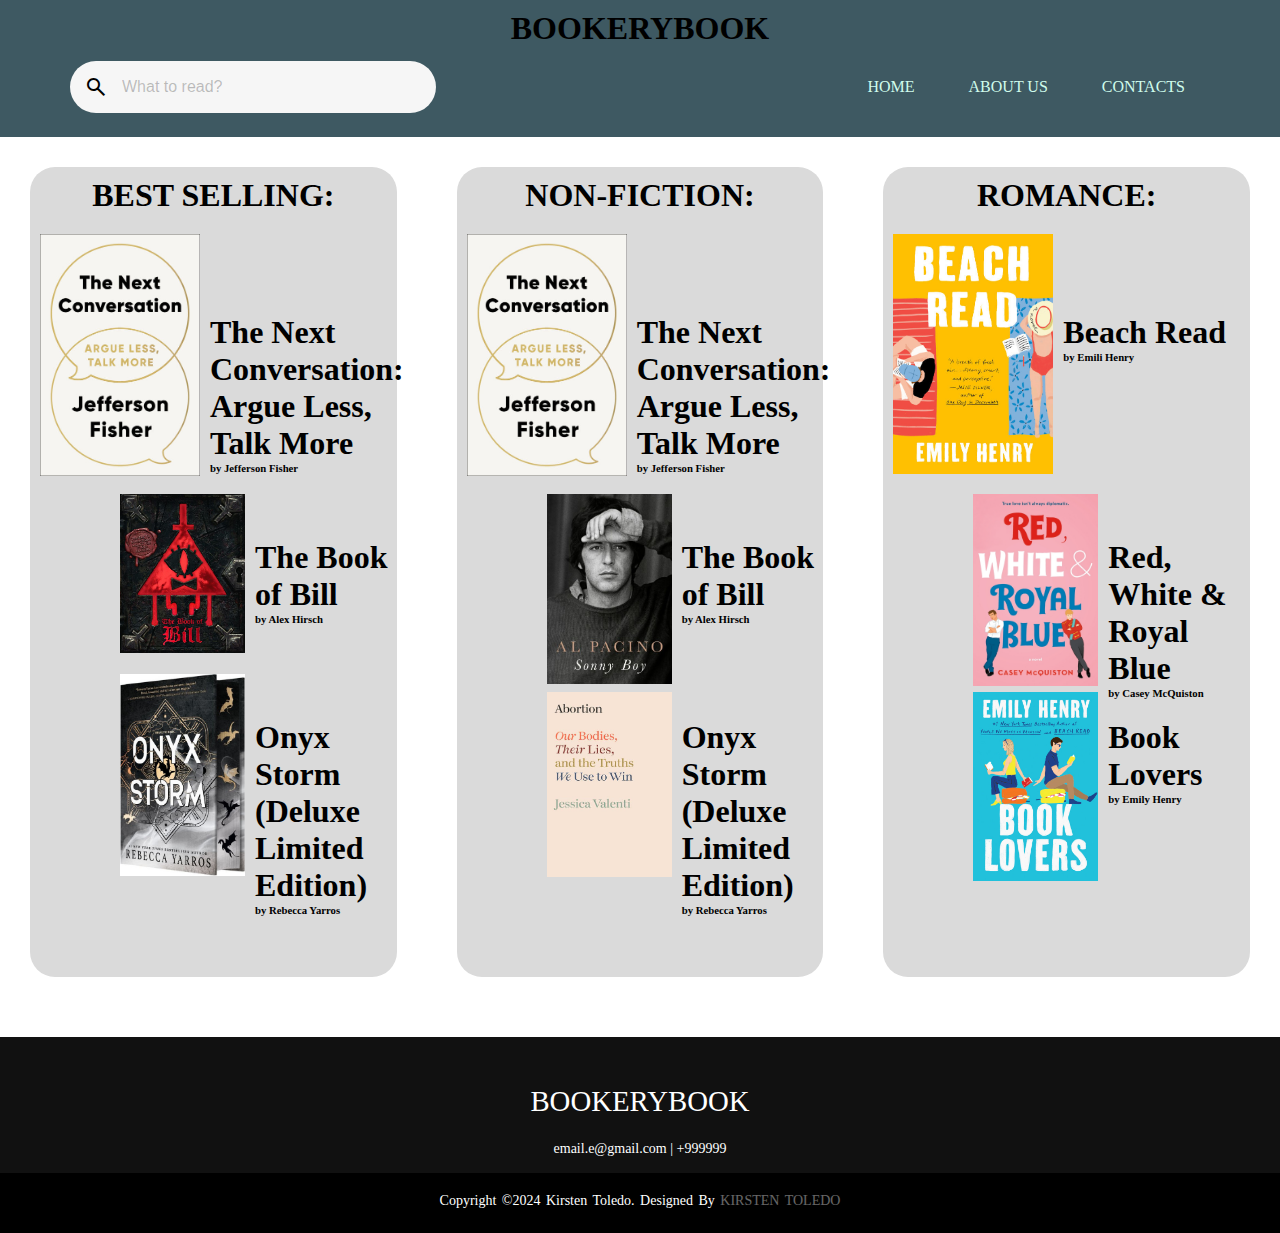
<file: index.html>
<!DOCTYPE html>
<html lang="en">

<head>
    <meta charset="UTF-8">
    <meta name="viewport" content="width=device-width, initial-scale=1.0">
    <title>ICT 2 - ACTIVITY 3</title>


    <!-- Links -->
    <link rel="stylesheet"
        href="https://fonts.googleapis.com/css2?family=Material+Symbols+Outlined:opsz,wght,FILL,GRAD@24,400,0,0" />
    <link rel="stylesheet" href="style.css">
</head>

<body>
    <header>
        <h1>BOOKERYBOOK</h1>
        <nav>
            <form>
                <div class="search">
                    <span id="search-icon" class="material-symbols-outlined">
                        search
                    </span>
                    <input class="search-input" type="search" placeholder="What to read?">
                </div>
            </form>

            <div class="navbuttons">
                <a href="index.html">HOME</a>
                <a href="about.html">ABOUT US</a>
                <a href="contacts.html">CONTACTS</a>
            </div>

        </nav>

    </header>



    <section class="boxes">

        <!-- Playing -->
        <div class="box1">
            <div class="titlebs1">
                <h1>BEST SELLING:</h1>
            </div>
            
            <div class="bs1">
                 <img src="BS 1.jpg" alt="BS1">
                 <div class="bs1content">
                    <h1>The Next Conversation: Argue Less, Talk More</h1>
                    <h6>by Jefferson Fisher</h6>
                 </div>
            </div>

            <div class="bs2">
                <img src="BS 2.jpg" alt="BS2">
                <div class="bs2content">
                    <h1>The Book of Bill</h1>
                    <h6>by Alex Hirsch</h6>
                </div>
            </div>

            <div class="bs3">
                <img src="BS 3.jpg" alt="BS3">
                <div class="bs3content">
                    <h1>Onyx Storm (Deluxe Limited Edition)</h1>
                    <h6>by Rebecca Yarros</h6>
                </div>
            </div>

            


        </div>

        <!-- ALBUM -->
        <div class="box2">
                    <div class="titlebs1">
                        <h1>NON-FICTION:</h1>
                    </div>
                    
                    <div class="nf1">
                        <img src="BS 1.jpg" alt="BS1">
                        <div class="nf1content">
                            <h1>The Next Conversation: Argue Less, Talk More</h1>
                            <h6>by Jefferson Fisher</h6>
                        </div>
                    </div>
                    
                    <div class="nf2">
                        <img src="NF2.jpg" alt="NF2">
                        <div class="nf2content">
                            <h1>The Book of Bill</h1>
                            <h6>by Alex Hirsch</h6>
                        </div>
                    </div>
                    
                    <div class="nf3">
                        <img src="NF3.jpg" alt="NF3">
                        <div class="nf3content">
                            <h1>Onyx Storm (Deluxe Limited Edition)</h1>
                            <h6>by Rebecca Yarros</h6>
                        </div>
                    </div>

            
        </div>



        <div class="box3">
                <div class="titlebs1">
                    <h1>ROMANCE:</h1>
                </div>
                
                <div class="rm1">
                    <img src="RM1.jpg" alt="RM1">
                    <div class="rm1content">
                        <h1>Beach Read</h1>
                        <h6>by Emili Henry</h6>
                    </div>
                </div>
                
                <div class="rm2">
                    <img src="RM2.jpg" alt="RM2">
                    <div class="rm2content">
                        <h1>Red, White & Royal Blue</h1>
                        <h6>by Casey McQuiston</h6>
                    </div>
                </div>
                
                <div class="rm3">
                    <img src="RM3.jpg" alt="RM3">
                    <div class="rm3content">
                        <h1>Book Lovers</h1>
                        <h6>by Emily Henry</h6>
                    </div>
                </div>

            
        </div>

    </section>

    <footer>
        <div class="footer-content">
            <h3>BOOKERYBOOK</h3>
            <p> email.e@gmail.com | +999999</p>
        </div>

        <div class="footer-bottom">
            <p>Copyright &copy;2024 Kirsten Toledo. Designed by <span>Kirsten Toledo</span></p>
        </div>

    </footer>

</body>

</html>
</file>
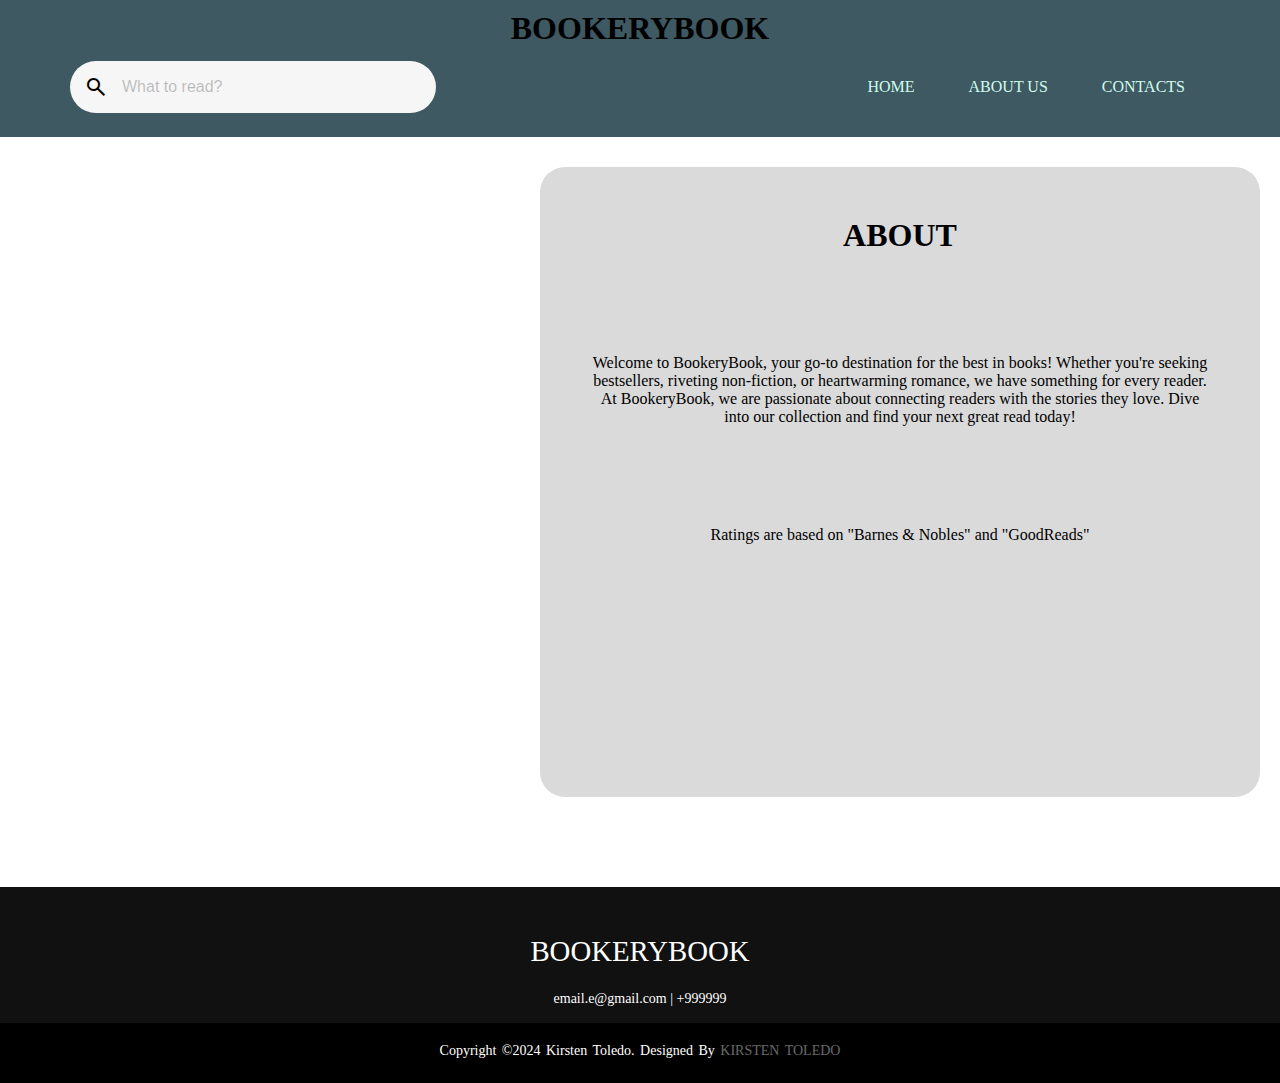
<file: about.html>
<!DOCTYPE html>
<html lang="en">

<head>
    <meta charset="UTF-8">
    <meta name="viewport" content="width=device-width, initial-scale=1.0">
    <title>ICT 2 - ACTIVITY 3</title>


    <!-- Links -->
    <link rel="stylesheet"
        href="https://fonts.googleapis.com/css2?family=Material+Symbols+Outlined:opsz,wght,FILL,GRAD@24,400,0,0" />
    <link rel="stylesheet" href="style.css">
</head>

<body>
    <header>
        <h1>BOOKERYBOOK</h1>
        <nav>
            <form>
                <div class="search">
                    <span id="search-icon" class="material-symbols-outlined">
                        search
                    </span>
                    <input class="search-input" type="search" placeholder="What to read?">
                </div>
            </form>

            <div class="navbuttons">
                <a href="index.html">HOME</a>
                <a href="about.html">ABOUT US</a>
                <a href="contacts.html">CONTACTS</a>
            </div>

        </nav>

    </header>



    <section id="boxes">

        <!-- Playing -->
        <div class="about1">
           
            <h1> ABOUT</h1>
            <p>Welcome to BookeryBook, your go-to destination for the best in books! Whether you're seeking bestsellers, riveting non-fiction, or heartwarming romance, we have something for every reader. 
            At BookeryBook, we are passionate about connecting readers with the stories they love. Dive into our collection and find
            your next great read today!
            </p>

            <p>Ratings are based on "Barnes & Nobles" and "GoodReads"</p>

        </div>

    </section>

    <footer>
        <div class="footer-content">
            <h3>BOOKERYBOOK</h3>
            <p> email.e@gmail.com | +999999</p>
        </div>

        <div class="footer-bottom">
            <p>Copyright &copy;2024 Kirsten Toledo. Designed by <span>Kirsten Toledo</span></p>
        </div>

    </footer>

</body>

</html>
</file>
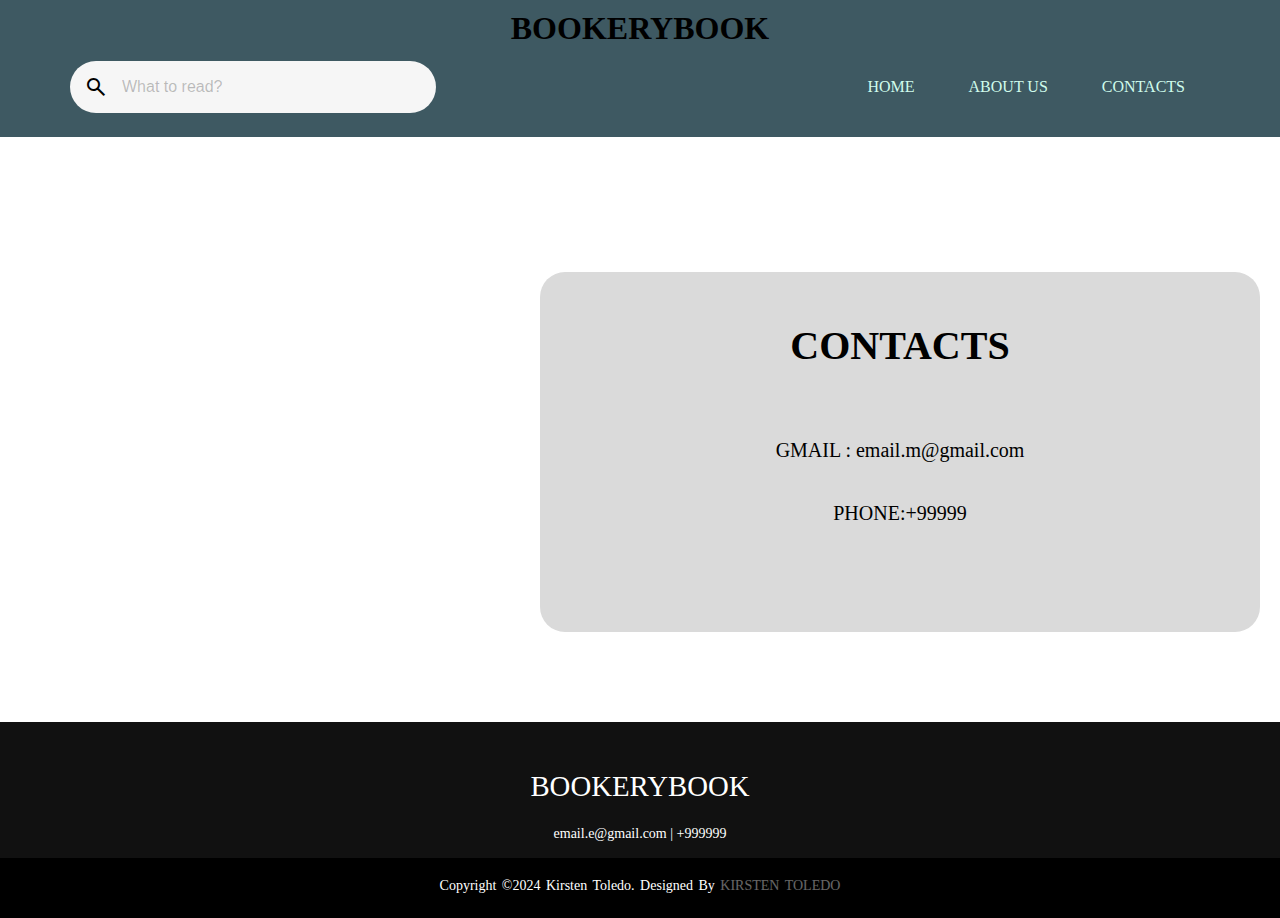
<file: contacts.html>
<!DOCTYPE html>
<html lang="en">

<head>
    <meta charset="UTF-8">
    <meta name="viewport" content="width=device-width, initial-scale=1.0">
    <title>ICT 2 - ACTIVITY 3</title>


    <!-- Links -->
    <link rel="stylesheet"
        href="https://fonts.googleapis.com/css2?family=Material+Symbols+Outlined:opsz,wght,FILL,GRAD@24,400,0,0" />
    <link rel="stylesheet" href="style.css">
</head>

<body>
    <header>
        <h1>BOOKERYBOOK</h1>
        <nav>
            <form>
                <div class="search">
                    <span id="search-icon" class="material-symbols-outlined">
                        search
                    </span>
                    <input class="search-input" type="search" placeholder="What to read?">
                </div>
            </form>

            <div class="navbuttons">
                <a href="index.html">HOME</a>
                <a href="about.html">ABOUT US</a>
                <a href="contacts.html">CONTACTS</a>
            </div>
        </nav>

    </header>



    <section id="contactbox">
    <div class="contacts1">
    
        <h1> CONTACTS</h1>
        <p>GMAIL : email.m@gmail.com</p>
    
        <p>PHONE:+99999<p>
    
    </div>

    </section>

    <footer>
        <div class="footer-content">
            <h3>BOOKERYBOOK</h3>
            <p> email.e@gmail.com | +999999</p>
        </div>

        <div class="footer-bottom">
            <p>Copyright &copy;2024 Kirsten Toledo. Designed by <span>Kirsten Toledo</span></p>
        </div>

    </footer>

</body>

</html>
</file>
<file: style.css>
* {
    box-sizing: border-box;
    margin: 0;
    padding: 0;
}


section {
    height: 100vh;
}

body {
    background-color: #ffff;
}

header {
    padding: 10px;
    background-color: #3E5962;
}

header h1 {
    text-align: center;
}

nav {
    padding: 10px;
    background-color: #3E5962;

    margin-left: 50px;
    margin-right: 50px;
    height: 80px;
    background-color: none;
    display: flex;
    justify-content: space-between;
    align-items: center;
    

}


/* HOVER ANIMATIONS */
a:link,
a:visited {
    background-color: none;
    color: #D0FCEC;
    padding: 15px 25px;
    text-align: center;
    text-decoration: none;
    display: inline-block;
}

a:hover,
a:active {
    background-color: #000000;
    border-radius: 10px;
    cursor: pointer;

}




.search {
    --padding: 14px;

    margin: auto;
    width: max-content;
    display: flex;
    align-items: center;
    padding: var(--padding);
    border-radius: 28px;
    background-color: #f6f6f6;
}

.search-input {
    font-size: 16px;
    font-family: 'Lexend', sans-serif;
    color: #333;
    margin-left: var(--padding);
    outline: none;
    border: none;
    background: transparent;
    width: 300px;
}

.search-input::placeholder {
    color: rgba(0, 0, 0, 0.25)
}


/* BODY */


/* NOW PLAYING */
.boxes {
    display: flex;
}

.box1 {
    margin: 30px;
    width: 80vh;
    height: 90vh;
    background-color: #dadada;
    border-radius: 25px;
    position: relative;

}


/* BEST SELLING #1 */
.bs1 img {
    position: absolute;
    padding: 10px;
    width: 20vh;
}

.bs1content {
    position: absolute;
    padding-top: 10vh;
    padding-left: 20vh;
}

.titlebs1 h1 {
    text-align: center;
    padding: 10px;
}


/* BEST SELLING #2 */
.bs2 img {
    position: absolute;
    padding: 10px;
    width: 25vh;
    padding-top: 30vh;
    padding-left: 10vh;
}

.bs2content {
    position: absolute;
    padding-top: 35vh;
    padding-left: 25vh;
}

.titlebs2 h1 {
    text-align: center;
    padding: 10px;
}


/* BEST SELLING #3 */
.bs3 img {
    position: absolute;
    padding: 10px;
    width: 25vh;
    padding-top: 50vh;
    padding-left: 10vh;
}

.bs3content {
    position: absolute;
    padding-top: 55vh;
    padding-left: 25vh;
}

.titlebs3 h1 {
    text-align: center;
    padding: 10px;
}




/* NON-FICTON */

.box2 {
    margin: 30px;
    width: 80vh;
    height: 90vh;
    background-color: #dadada;
    border-radius: 25px;
    position: relative;


}


/* NF #1 */
.nf1 img {
    position: absolute;
    padding: 10px;
    width: 20vh;
}

.nf1content {
    position: absolute;
    padding-top: 10vh;
    padding-left: 20vh;
}

.titlebs1 h1 {
    text-align: center;
    padding: 10px;
}


/* NF #2 */
.nf2 img {
    position: absolute;
    padding: 10px;
    width: 25vh;
    padding-top: 30vh;
    padding-left: 10vh;
}

.nf2content {
    position: absolute;
    padding-top: 35vh;
    padding-left: 25vh;
}

.titlenf2 h1 {
    text-align: center;
    padding: 10px;
}


/* NF3 */
.nf3 img {
    position: absolute;
    padding: 10px;
    width: 25vh;
    padding-top: 52vh;
    padding-left: 10vh;
}

.nf3content {
    position: absolute;
    padding-top: 55vh;
    padding-left: 25vh;
}

.titlebs3 h1 {
    text-align: center;
    padding: 10px;
}





/* Recommendation */

.box3 {
    margin: 30px;
    width: 80vh;
    height: 90vh;
    background-color: #dadada;
    border-radius: 25px;
    position: relative;

}

/* NF #1 */
.rm1 img {
    position: absolute;
    padding: 10px;
    width: 20vh;
}

.rm1content {
    position: absolute;
    padding-top: 10vh;
    padding-left: 20vh;
}

.titlerm1 h1 {
    text-align: center;
    padding: 10px;
}


/* NF #2 */
.rm2 img {
    position: absolute;
    padding: 10px;
    width: 25vh;
    padding-top: 30vh;
    padding-left: 10vh;
}

.rm2content {
    position: absolute;
    padding-top: 35vh;
    padding-left: 25vh;
}

.titlerm2 h1 {
    text-align: center;
    padding: 10px;
}


/* NF3 */
.rm3 img {
    position: absolute;
    padding: 10px;
    width: 25vh;
    padding-top: 52vh;
    padding-left: 10vh;
}

.rm3content {
    position: absolute;
    padding-top: 55vh;
    padding-left: 25vh;
}

.titlerm3 h1 {
    text-align: center;
    padding: 10px;
}




/* FOOTER */


footer {
    background: #111;
    height: 190px;
    width: auto;
    font-family: "Open Sans";
    padding-top: 40px;
    color: #FFF;
}

.footer-content {
    display: flex;
    align-items: center;
    justify-content: center;
    flex-direction: column;
    text-align: center;
}

.footer-content h3 {
    font-size: 1.8rem;
    font-weight: 400;
    text-transform: capitalize;
    line-height: 3rem;
}

.footer-content p {
    max-width: auto;
    margin: 10px auto;
    line-height: 28px;
    font-size: 14px;
}

.footer-bottom {
    background: #000;
    width: auto;
    height: 60px;
    padding: 20px 0;
    text-align: center;
}

.footer-bottom p {
    font-size: 14px;
    word-spacing: 2px;
    text-transform: capitalize;
}

.footer-bottom span {
    text-transform: uppercase;
    opacity: .4;
    font-weight: 200;
}


/* ABOUT US */

#boxes {
    height: 80vh;

}

.about1 {
    margin: 30px;
    width: 80vh;
    height: 70vh;
    margin-left: 60vh;
    
    background-color: #dadada;
    border-radius: 25px;
    text-align: center;


}

.about1 h1  {
    padding: 50px;
}

.about1 p {
    padding: 50px;
}

/* CONTACTS */


#contactbox {
    height: 50vh;

}

.contacts1 {
    margin: 15vh;
    width: 80vh;
    height: 40vh;
    margin-left: 60vh;

    background-color: #dadada;
    border-radius: 25px;
    text-align: center;


}

.contacts1 h1 {
    padding: 50px;
    font-size: 40px;
}

.contacts1 p {
    padding: 20px;
    font-size: 20px;
}
</file>
